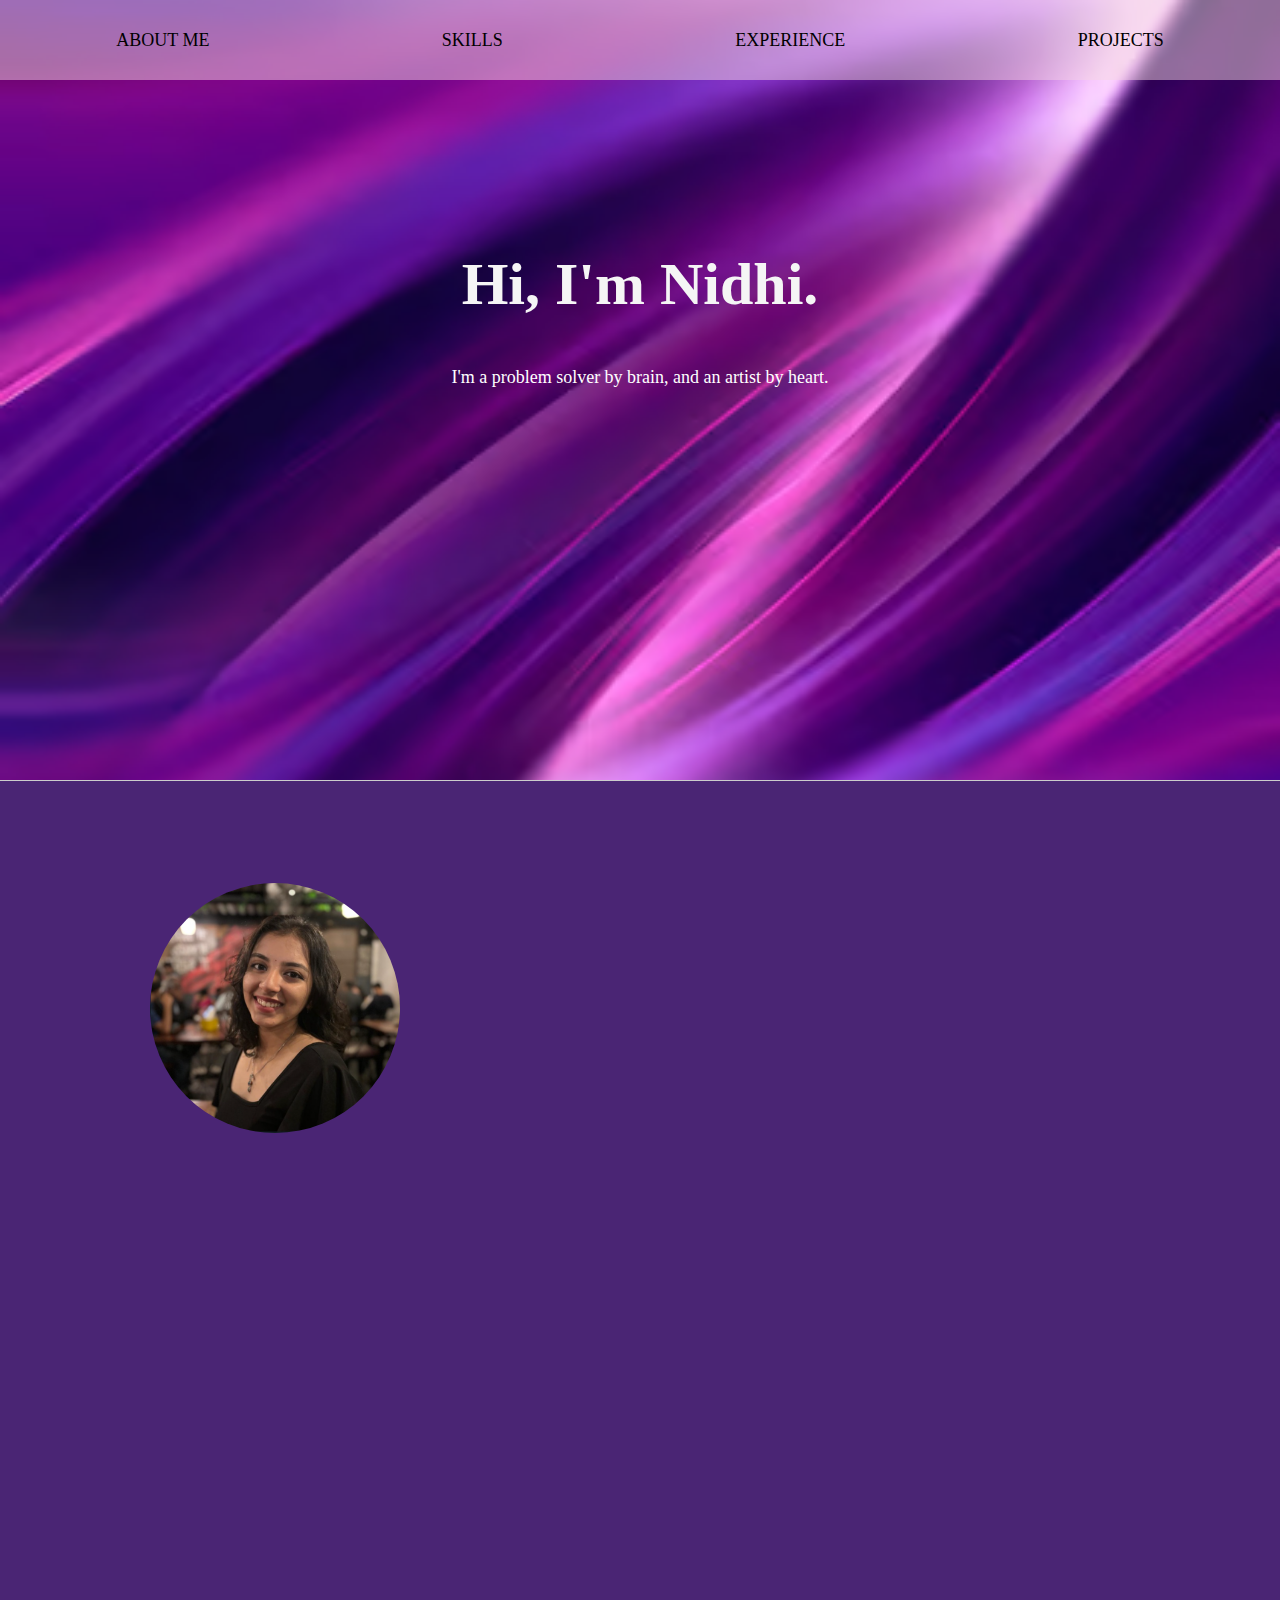
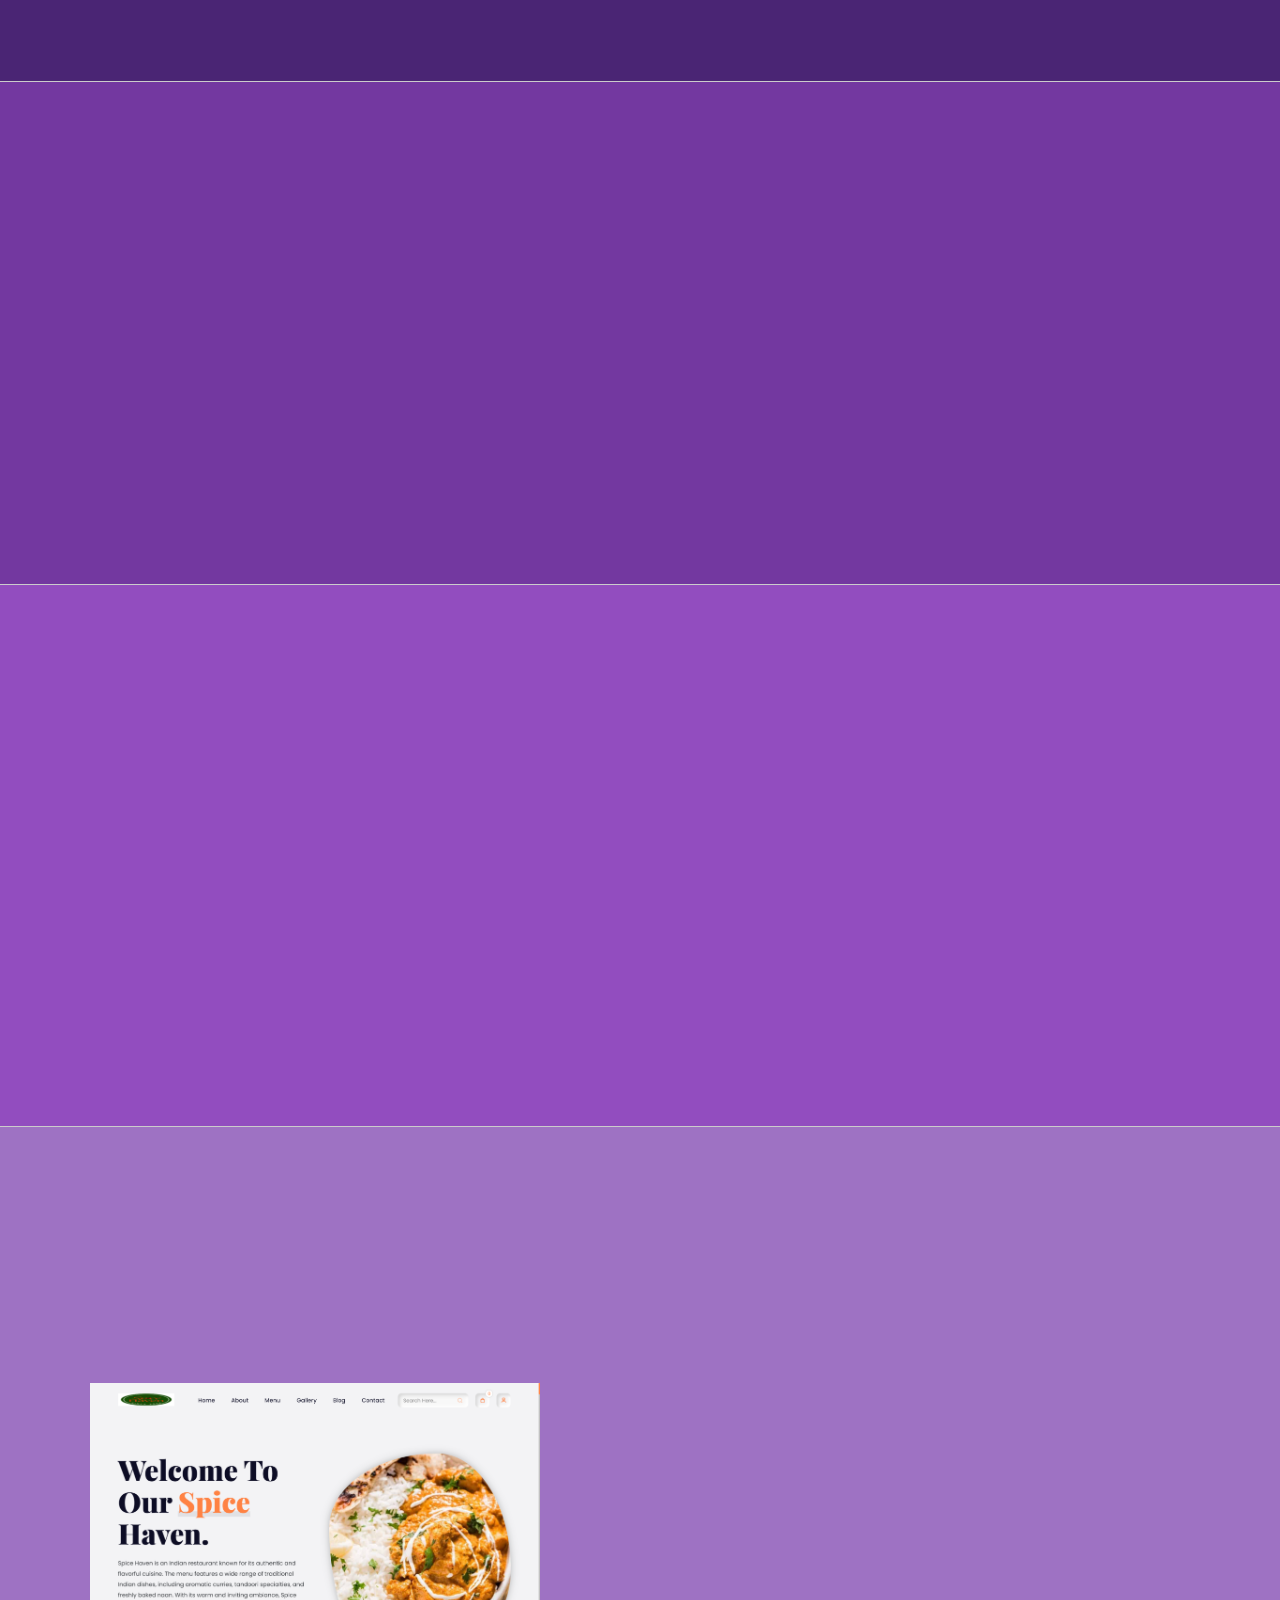
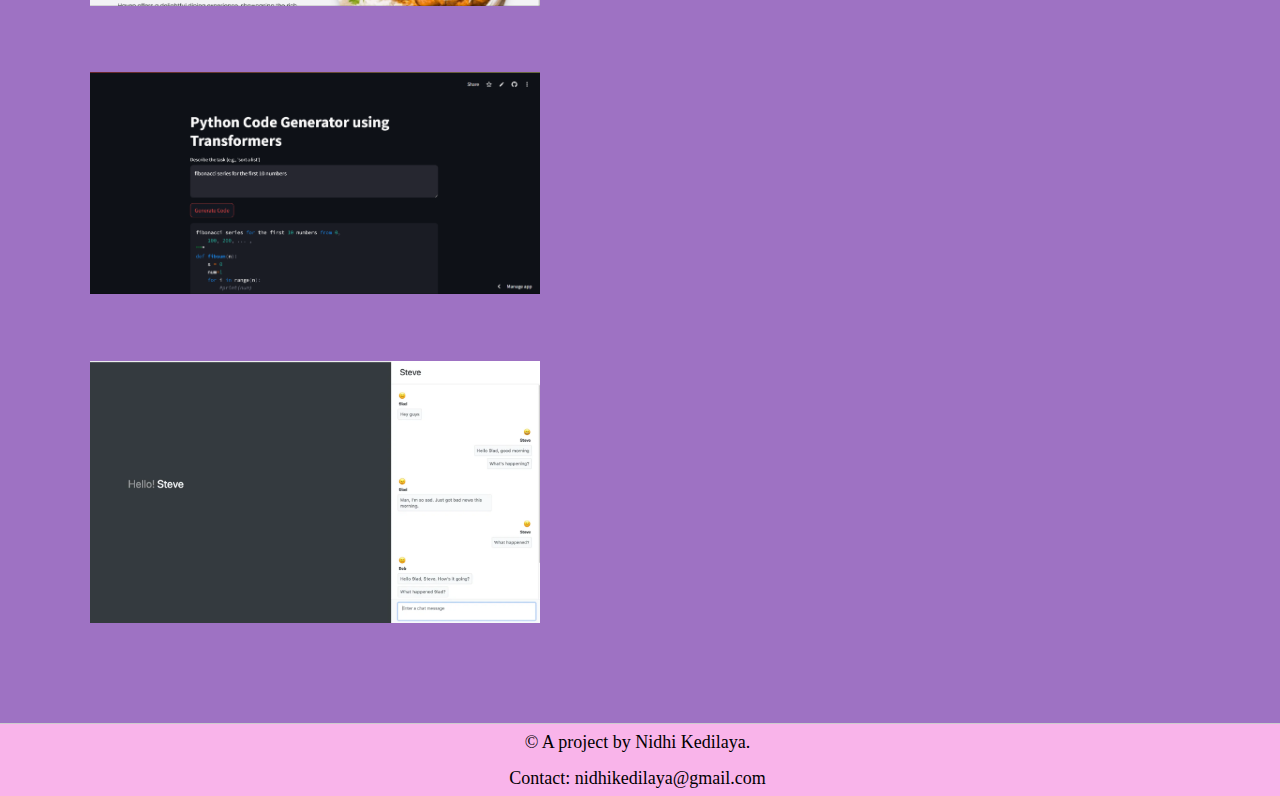
<file: index.html>
<!DOCTYPE html>
<html lang="en">
  <head>
    <meta charset="UTF-8" />
    <meta name="viewport" content="width=device-width, initial-scale=1.0" />
    <link rel="stylesheet" href="styles.css" />
    <title>Nidhi Kedilaya</title>
  </head>
  <body>
    <header>
      <p><a href="#about">ABOUT ME</a></p>
      <p><a href="#skills">SKILLS</a></p>
      <p><a href="#experience">EXPERIENCE</a></p>
      <p><a href="#projects">PROJECTS</a></p>
    </header>
    <section class="bgimage">
      <h1 id="heading">Hi, I'm Nidhi.</h1>
      <p>I'm a problem solver by brain, and an artist by heart.</p>
    </section>

    <section id="about" class="about">
      <div class="about-section">
        <img src="picture.png" alt="Your Picture" class="profile-pic" />
        <div class="about-text">
          <h1>About Me</h1>
          <p>
            I'm a Computer Science student at BNMIT, Bangalore, with a keen
            interest in Web Development. I enjoy creating interactive web
            applications and continually refining my front-end skills.
          </p>
        </div>
      </div>
    </section>

    <section id="skills" class="skills" style="background-color: #7338a0">
      <div>
        <h1>My Skills</h1>
        <ul>
          <li><strong>Languages:</strong> C/C++, Python, Java, JavaScript</li>
          <li>
            <strong>Technologies:</strong> HTML, CSS, SQL, MongoDB, Basics of
            Machine Learning
          </li>
          <li>
            <strong>Core-Skills:</strong> Data Structures and Algorithms, DBMS,
            Object-oriented programming, Operating Systems, Computer Networks
          </li>
        </ul>
      </div>
    </section>

    <section id="experience" class="experience">
      <h1>Experience</h1>
      <a href="https://infoconinternational.com/">
        <h2>InfoCon International Pvt Ltd.</h2></a
      >
      <p>POSITION: Intern</p>
      <ul>
        <li>
          Categorized and organized legal case documents using AI- driven models
          to enhance retrieval efficiency.
        </li>
        <li>
          Improved document retrieval by relevance, jurisdiction, and date.
        </li>
        <li>
          Developed a prototype; a user-friendly frontend to streamline the
          legal research process.
        </li>
      </ul>
    </section>

    <section id="projects" class="projects">
      <h1>Projects</h1>
      <a href="https://spicehaven.vercel.app/">
        <h2>Restaurant Website - Spice Haven</h2></a
      >
      <div class="project1">
        <img src="image1.png" alt="image1" class="image1" />
        <div class="project1-text">
          <ul>
            <li>
              A restaurant website made exclusively using HTML, CSS and
              JavaScript.
            </li>
            <li>
              GitHub Link:
              <a href="https://github.com/nidhikedilaya/restaurant-website.git"
                >Spice Haven</a
              >
            </li>
          </ul>
        </div>
      </div>
      <a
        href="https://python-code-generator-leukhdr6pwlbqyfgj9ycs9.streamlit.app/"
      >
        <h2>Code Generator</h2></a
      >
      <div class="project2">
        <img src="image2.png" alt="image2" class="image2" />
        <div class="project2-text">
          <ul>
            <li>
              A Python code generator that generates code for a given prompt.
            </li>
            <li>
              GitHub Link:
              <a
                href="https://github.com/nidhikedilaya/python-code-generator.git"
                >Code Generator</a
              >
            </li>
          </ul>
        </div>
      </div>
      <a href="https://realtime-chat-app01.vercel.app/">
        <h2>Real Time Chat Application</h2></a
      >
      <div class="project3">
        <img src="image3.png" alt="image2" class="image2" />
        <div class="project3-text">
          <ul>
            <li>A simple chat application using React, Next.js and Node.</li>
            <li>
              GitHub Link:
              <a href="https://github.com/nidhikedilaya/realtime-chat-app.git"
                >Real Time Chat Application</a
              >
            </li>
          </ul>
        </div>
      </div>
    </section>

    <footer>
      <p>&copy; A project by Nidhi Kedilaya.</p>
      <p>
        Contact:
        <a href="mailto:nidhikedilaya@gmail.com">nidhikedilaya@gmail.com</a>
      </p>
    </footer>
    <script src="script.js"></script>
  </body>
</html>
</file>
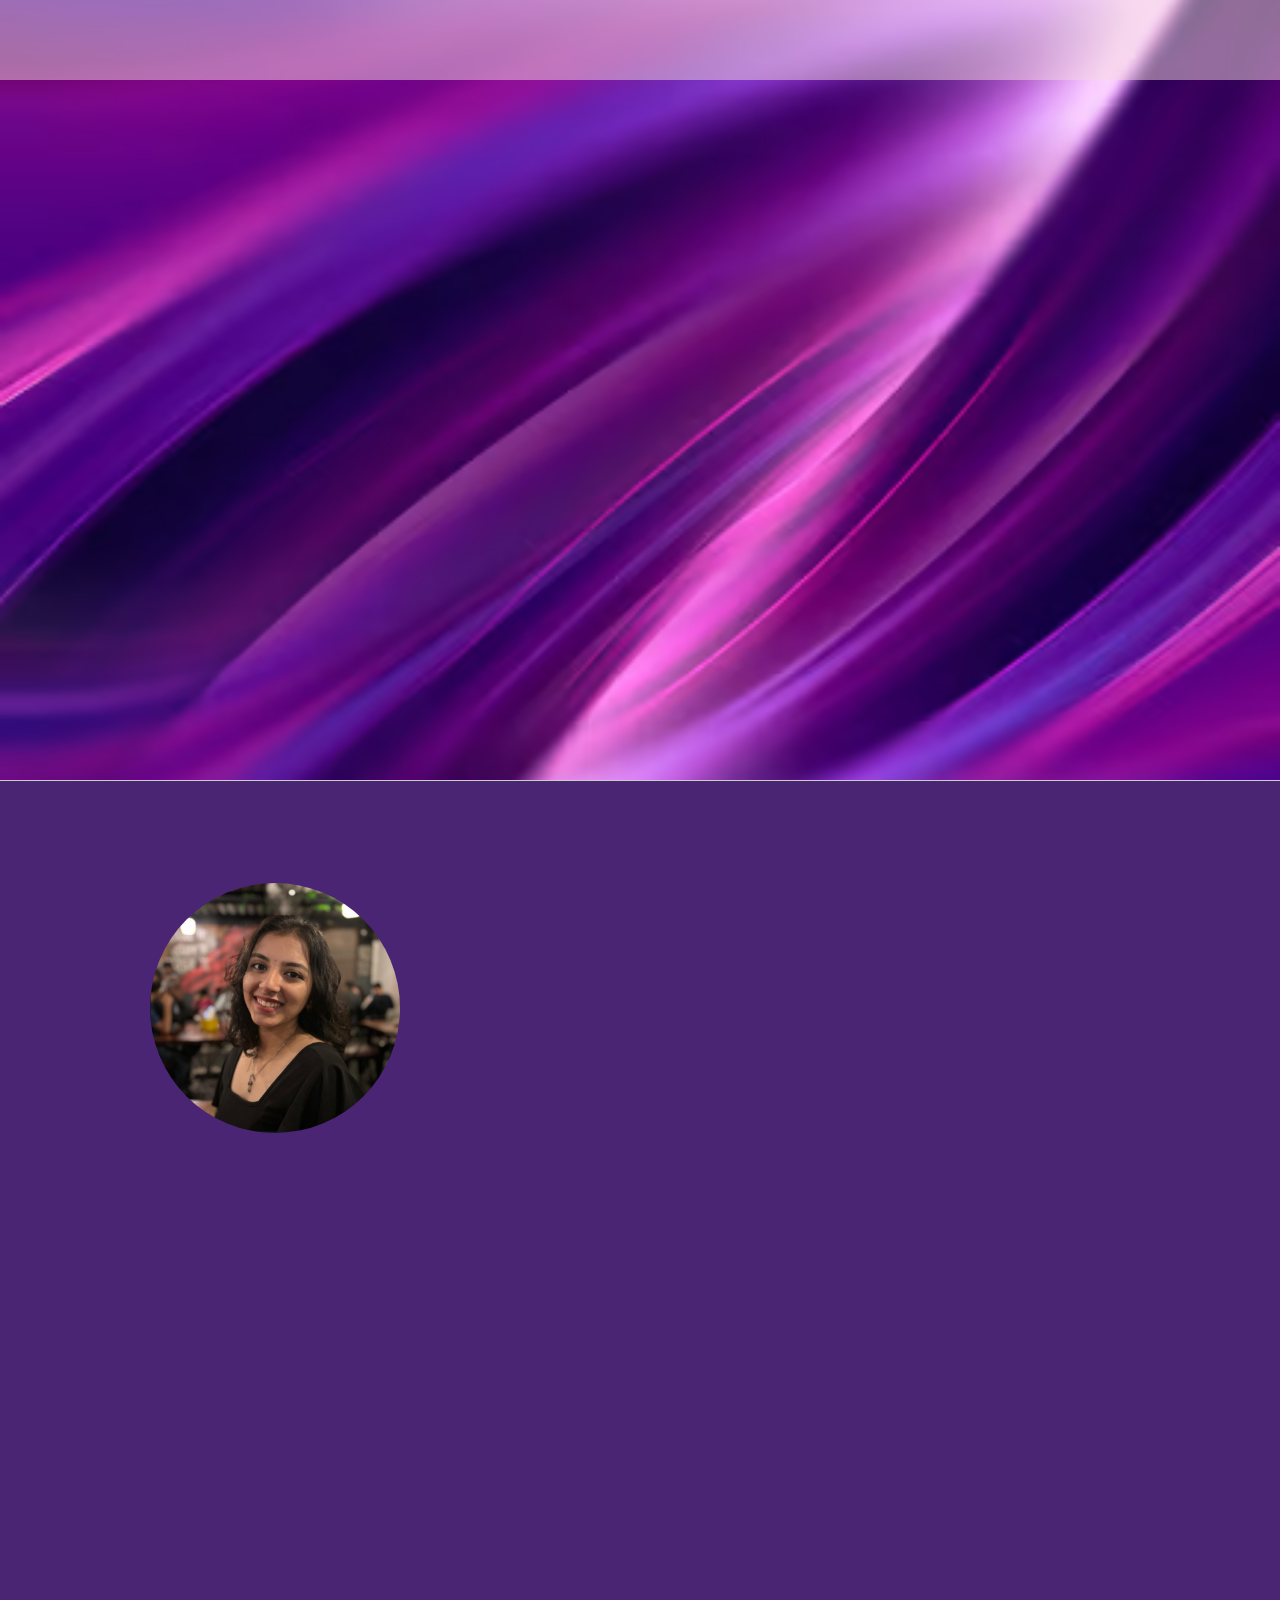
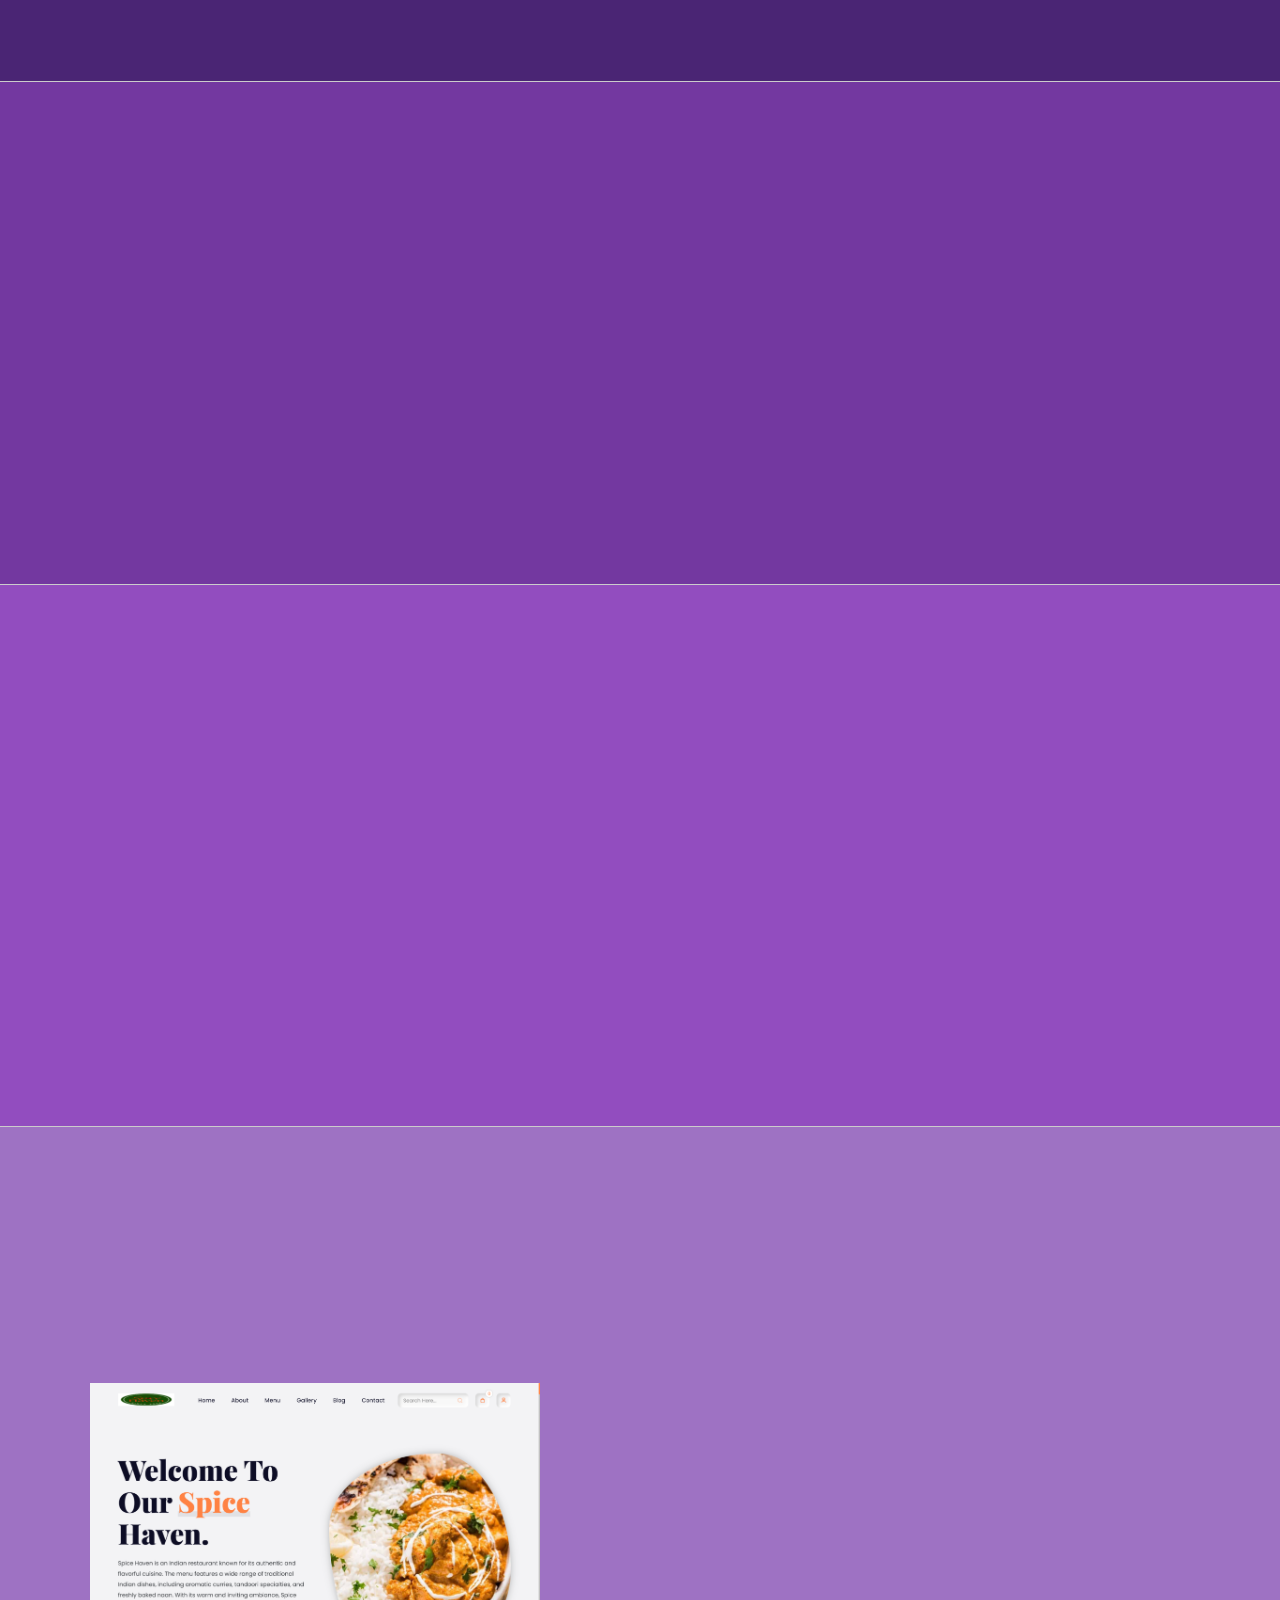
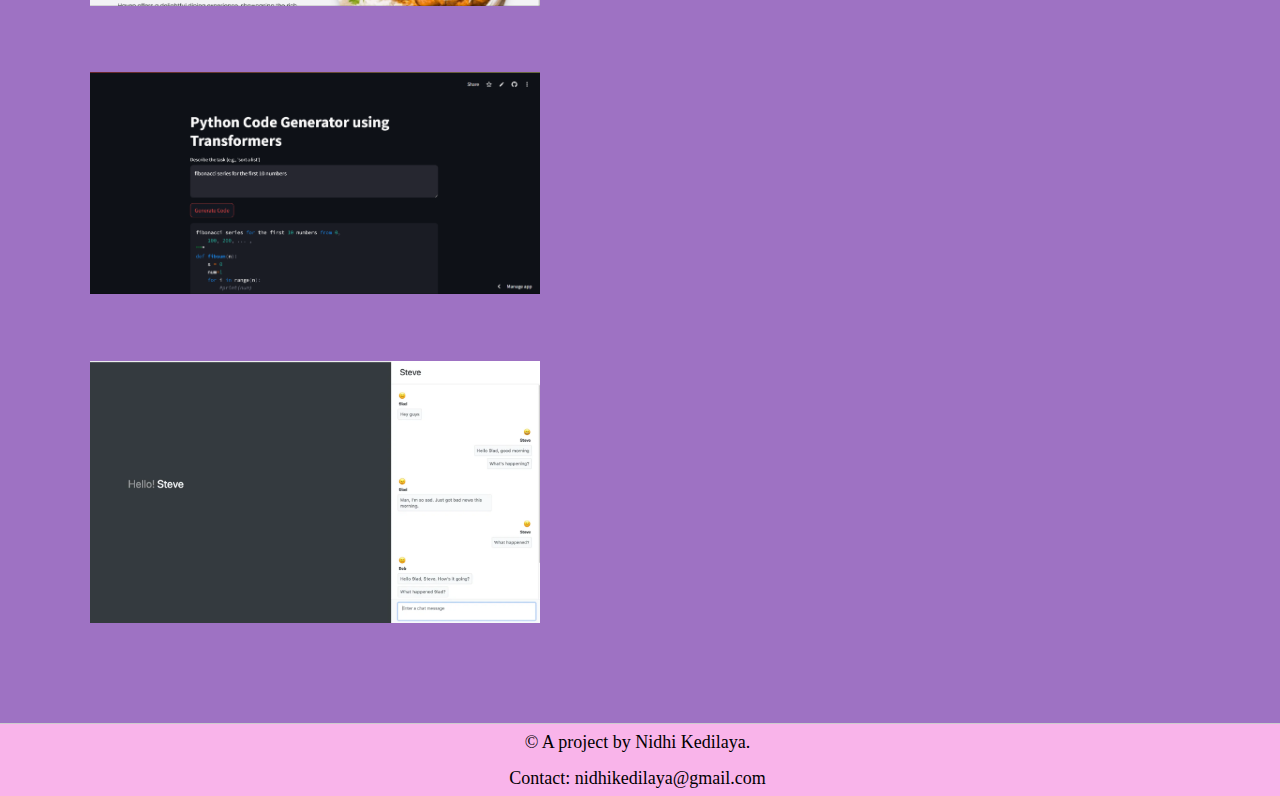
<file: home.html>
<!DOCTYPE html>
<html lang="en">
  <head>
    <meta charset="UTF-8" />
    <meta name="viewport" content="width=device-width, initial-scale=1.0" />
    <link rel="stylesheet" href="styles.css" />
    <title>Nidhi Kedilaya</title>
  </head>
  <body>
    <header>
      <p><a href="#about">ABOUT ME</a></p>
      <p><a href="#skills">SKILLS</a></p>
      <p><a href="#experience">EXPERIENCE</a></p>
      <p><a href="#projects">PROJECTS</a></p>
    </header>
    <section class="bgimage">
      <h1 id="heading">Hi, I'm Nidhi.</h1>
      <p>I'm a problem solver by brain, and an artist by heart.</p>
    </section>

    <section id="about" class="about">
      <div class="about-section">
        <img src="picture.png" alt="Your Picture" class="profile-pic" />
        <div class="about-text">
          <h1>About Me</h1>
          <p>
            I'm a Computer Science student at BNMIT, Bangalore, with a keen
            interest in Web Development. I enjoy creating interactive web
            applications and continually refining my front-end skills.
          </p>
        </div>
      </div>
    </section>

    <section id="skills" class="skills" style="background-color: #7338a0">
      <div>
        <h1>My Skills</h1>
        <ul>
          <li><strong>Languages:</strong> C/C++, Python, Java, JavaScript</li>
          <li>
            <strong>Technologies:</strong> HTML, CSS, SQL, MongoDB, Basics of
            Machine Learning
          </li>
          <li>
            <strong>Core-Skills:</strong> Data Structures and Algorithms, DBMS,
            Object-oriented programming, Operating Systems, Computer Networks
          </li>
        </ul>
      </div>
    </section>

    <section id="experience" class="experience">
      <h1>Experience</h1>
      <a href="https://infoconinternational.com/">
        <h2>InfoCon International Pvt Ltd.</h2></a
      >
      <p>POSITION: Intern</p>
      <ul>
        <li>
          Categorized and organized legal case documents using AI- driven models
          to enhance retrieval efficiency.
        </li>
        <li>
          Improved document retrieval by relevance, jurisdiction, and date.
        </li>
        <li>
          Developed a prototype; a user-friendly frontend to streamline the
          legal research process.
        </li>
      </ul>
    </section>

    <section id="projects" class="projects">
      <h1>Projects</h1>
      <a href="https://spicehaven.vercel.app/">
        <h2>Restaurant Website - Spice Haven</h2></a
      >
      <div class="project1">
        <img src="image1.png" alt="image1" class="image1" />
        <div class="project1-text">
          <ul>
            <li>
              A restaurant website made exclusively using HTML, CSS and
              JavaScript.
            </li>
            <li>
              GitHub Link:
              <a href="https://github.com/nidhikedilaya/restaurant-website.git"
                >Spice Haven</a
              >
            </li>
          </ul>
        </div>
      </div>
      <a
        href="https://python-code-generator-leukhdr6pwlbqyfgj9ycs9.streamlit.app/"
      >
        <h2>Code Generator</h2></a
      >
      <div class="project2">
        <img src="image2.png" alt="image2" class="image2" />
        <div class="project2-text">
          <ul>
            <li>
              A Python code generator that generates code for a given prompt.
            </li>
            <li>
              GitHub Link:
              <a
                href="https://github.com/nidhikedilaya/python-code-generator.git"
                >Code Generator</a
              >
            </li>
          </ul>
        </div>
      </div>
      <a href="https://realtime-chat-app01.vercel.app/">
        <h2>Real Time Chat Application</h2></a
      >
      <div class="project3">
        <img src="image3.png" alt="image2" class="image2" />
        <div class="project3-text">
          <ul>
            <li>A simple chat application using React, Next.js and Node.</li>
            <li>
              GitHub Link:
              <a href="https://github.com/nidhikedilaya/realtime-chat-app.git"
                >Real Time Chat Application</a
              >
            </li>
          </ul>
        </div>
      </div>
    </section>

    <footer>
      <p>&copy; A project by Nidhi Kedilaya.</p>
      <p>
        Contact:
        <a href="mailto:nidhikedilaya@gmail.com">nidhikedilaya@gmail.com</a>
      </p>
    </footer>
  </body>
</html>
</file>
<file: styles.css>
html {
  scroll-behavior: smooth;
}

::-webkit-scrollbar {
  width: 5px;
  margin-right: 5px;
}

::-webkit-scrollbar-track {
  background: rgba(239, 105, 136, 0.982);
}

::-webkit-scrollbar-thumb {
  background: rgba(254, 166, 195, 0.963);
  border-radius: 10px;
  transition: all 0.3s ease-in-out;
}

::-webkit-scrollbar-thumb:hover {
  background: rgb(254, 166, 195);
}

body {
  font-family: Georgia, "Times New Roman", Times, serif;
  margin: 0;
  padding: 0;
  box-sizing: border-box;
}

header {
  display: flex;
  justify-content: space-around;
  align-items: center;
  background-color: rgba(243, 215, 226, 0.5); /* Translucent background */
  height: 80px;
  width: 100%;
  position: absolute; /* Allows the header to overlap the bgimage */
  top: 0;
  left: 0;
  z-index: 1; /* Keeps the header above the bgimage */
}

header p {
  margin: 0;
  padding: 0 20px;
  font-size: 18px;
  cursor: pointer;
  transition: color 0.3s ease;
}

header p:hover {
  color: rgb(0, 123, 255);
}

h1 {
  text-align: center;
  margin-top: 0;
  font-size: 60px;
  padding-top: 100px;
  color: whitesmoke;
}

p {
  text-align: center;
  padding: 0;
  margin: 0;
  font-size: 18px;
}

section {
  padding: 100px 20px;
  margin-top: 0;
  border-bottom: 1px solid #ccc;
}

h2 {
  text-align: center;
  margin-bottom: 20px;
}

#about,
#skills,
#experience,
#projects {
  min-height: 200px; /* Minimum height to ensure sections don't get too small */
}

p.intro {
  text-align: center;
  font-size: 20px;
  color: rgb(100, 100, 100);
}

a {
  text-decoration: none;
  color: inherit;
}

footer {
  background-color: rgb(249, 180, 234); /* Light gray background */
  padding: 0;
  position: relative;
  bottom: 0;
  width: 100%;
  color: black; /* Dark gray text color */
}

footer a {
  color: black;
  text-decoration: none; /* Remove underline from links */
}

footer p {
  text-align: center;
  margin-left: -5px;
}

footer a:hover {
  text-decoration: underline; /* Add underline on hover */
}

.bgimage {
  background-image: url("background.avif");
  background-size: cover;
  background-position: center;
  background-repeat: no-repeat;
  height: 70vh;
  padding-top: 150px; /* Adjusted padding to avoid too much space */
  padding-bottom: 0;
  color: white; /* Text color for better contrast */
  position: relative;
  z-index: 0;
}

.bgimage p {
  text-align: center;
  margin-left: 0;
}

.about {
  background-color: #4a2574;
  width: 100%;
  height: 100vh; /* 100% of the viewport height */
  margin: 0;
  padding: 0;
}

.about-section {
  display: flex;
  align-items: center;
  justify-content: center;
  padding: 50px;
}

.profile-pic {
  border-radius: 50%;
  width: 250px;
  height: 250px;
  object-fit: cover;
  margin-right: 30px;
}

.about-text {
  max-width: 600px;
  text-align: left;
  margin-bottom: 100px;
  margin-left: 100px;
}

.about-text h1 {
  margin-bottom: 20px;
  text-align: left;
  margin-top: 0;
  padding-top: 50px;
}

.about-text p {
  font-size: 1.2em;
  text-align: left;
  margin-left: -10px;
  color: white;
}

.skills {
  width: auto;
  height: auto;
  margin-top: 0;
  padding-top: 0;
  padding-bottom: 120px;
  background-color: #7338a0;
  color: black;
}

.skills h1 {
  color: black;
}

.skills ul {
  list-style-type: none;
  padding: 0;
  margin: 20px auto;
  max-width: 800px;
}

.skills li {
  margin: 15px 0;
  font-size: 1.2em;
  line-height: 1.6;
  text-align: left;
  padding: 0 20px;
}

.skills strong {
  color: #080808;
  margin-right: 10px;
}

.experience {
  margin-top: 0;
  padding-top: 0;
  background-color: #924dbf;
}

.experience h1 {
  color: black;
}

.experience h2,
p,
ul {
  text-align: left;
  list-style-type: disc;
  margin-left: 100px;
  line-height: 2;
}

.experience h2:hover {
  text-decoration: underline;
}

.projects {
  background-color: #9e72c3;
  padding-top: 0;
}

.projects h1 {
  color: black;
}

.project1 {
  display: flex;
  align-items: center; /* Centers image and text vertically */
  justify-content: flex-start; /* Ensures image is on the left */
}

.image1 {
  width: 450px; /* Adjust the size of your image */
  height: auto;
  margin-left: 50px;
}

.project2 {
  display: flex;
  align-items: center; /* Centers image and text vertically */
  justify-content: flex-start; /* Ensures image is on the left */
}

.image2 {
  width: 450px; /* Adjust the size of your image */
  height: auto;
  margin-left: 50px;
}

.project3 {
  display: flex;
  align-items: center; /* Centers image and text vertically */
  justify-content: flex-start; /* Ensures image is on the left */
}

.image3 {
  width: 450px; /* Adjust the size of your image */
  height: auto;
  margin-left: 50px;
}

.projects h2:hover {
  text-decoration: underline;
}

@media (max-width: 768px) {
  .project1 {
    flex-direction: column; /* Stack image and text vertically on smaller screens */
    text-align: center; /* Center-align text on small screens */
  }

  .image1 {
    width: 100px; /* Resize image for smaller screens */
  }
  .image2 {
    width: 100px; /* Resize image for smaller screens */
  }
  .image3 {
    width: 100px; /* Resize image for smaller screens */
  }
}

/* Responsive Design */
@media (max-width: 768px) {
  /* Header */
  header {
    height: auto;
    flex-direction: column;
    padding: 10px 0;
  }

  header p {
    padding: 10px 0;
  }

  /* Background Image Section */
  .bgimage {
    height: 50vh;
    padding-top: 100px;
  }

  h1 {
    font-size: 40px;
    padding-top: 50px;
  }

  /* About Section */
  .about-section {
    flex-direction: column;
    text-align: center;
    padding: 20px;
  }

  .profile-pic {
    width: 200px;
    height: 200px;
    margin: 0 auto 20px;
  }

  .about-text {
    margin: 0;
    padding: 0 20px;
  }

  .about-text h1 {
    text-align: center;
  }

  .about-text p {
    text-align: center;
    margin: 0;
  }

  /* Skills Section */
  .skills ul {
    padding: 0 20px;
  }

  .skills li {
    font-size: 1em;
  }

  /* Experience Section */
  .experience h2,
  .experience p,
  .experience ul {
    margin-left: 20px;
    margin-right: 20px;
  }

  /* Projects Section */
  .project1,
  .project2,
  .project3 {
    flex-direction: column;
    text-align: center;
  }

  .image1,
  .image2 {
    width: 100%;
    max-width: 300px;
    margin: 0 auto 20px;
  }

  .project1-text,
  .project2-text,
  .project3-text {
    padding: 0 20px;
  }

  .project1-text ul,
  .project2-text ul,
  .project3-text ul {
    text-align: left;
    padding-left: 20px;
  }
}

/* For even smaller screens */
@media (max-width: 480px) {
  h1 {
    font-size: 30px;
  }

  .profile-pic {
    width: 150px;
    height: 150px;
  }

  .about-text p {
    font-size: 1em;
  }

  .skills li {
    font-size: 0.9em;
  }
}

/* For larger screens */
@media (min-width: 1200px) {
  .about-section,
  .project1,
  .project2,
  .project3 {
    max-width: 1200px;
    margin: 0 auto;
  }

  .skills ul {
    max-width: 1000px;
  }
}

/* Sliding Animation Styles */
.slide-in {
  opacity: 0;
  transform: translateY(50px);
  transition: all 0.8s ease-out;
}

.slide-in.active {
  opacity: 1;
  transform: translateY(0);
}

/* Apply to all text elements except footer */
h1:not(footer h1),
h2:not(footer h2),
p:not(footer p),
li:not(footer li),
.about-text,
.skills li,
.experience h2,
.experience p,
.project-text {
  opacity: 0;
  transform: translateY(50px);
  transition: all 0.8s ease-out;
}

h1:not(footer h1).active,
h2:not(footer h2).active,
p:not(footer p).active,
li:not(footer li).active,
.about-text.active,
.skills li.active,
.experience h2.active,
.experience p.active,
.project-text.active {
  opacity: 1;
  transform: translateY(0);
}
</file>
